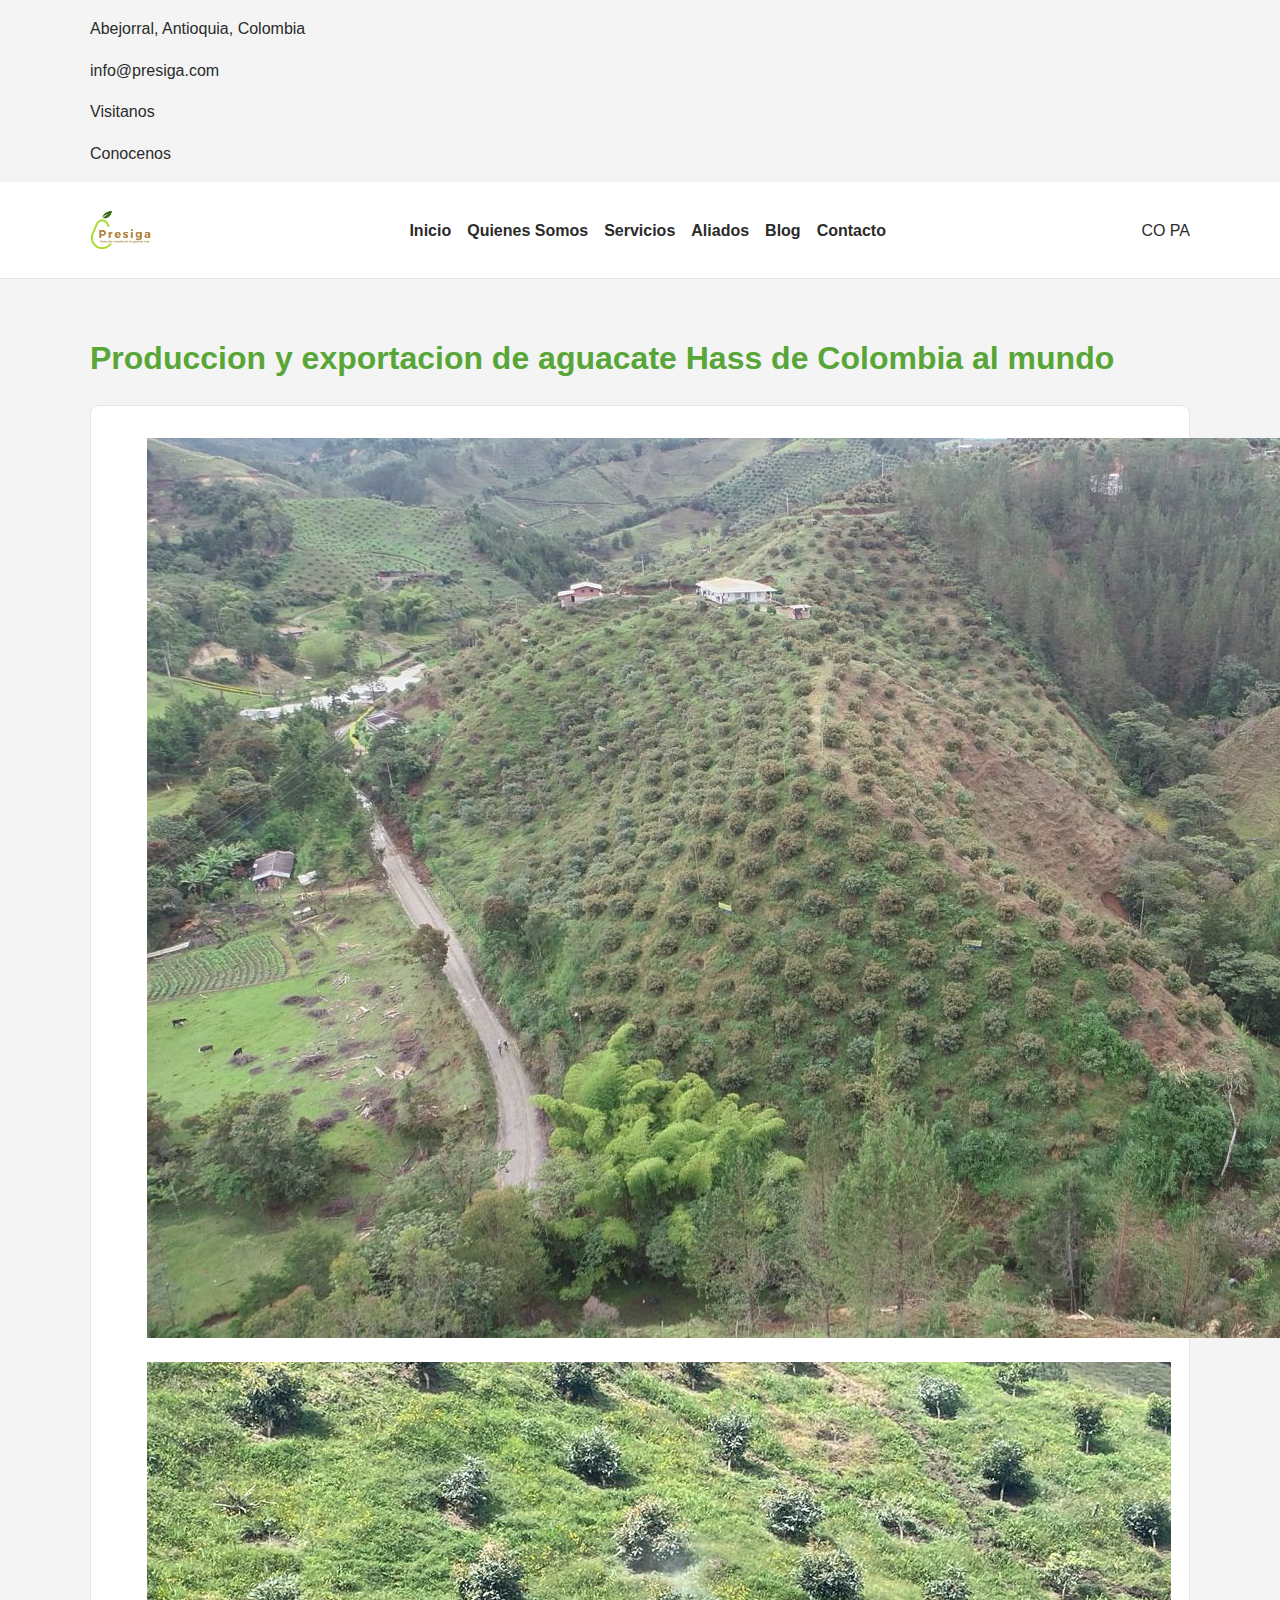
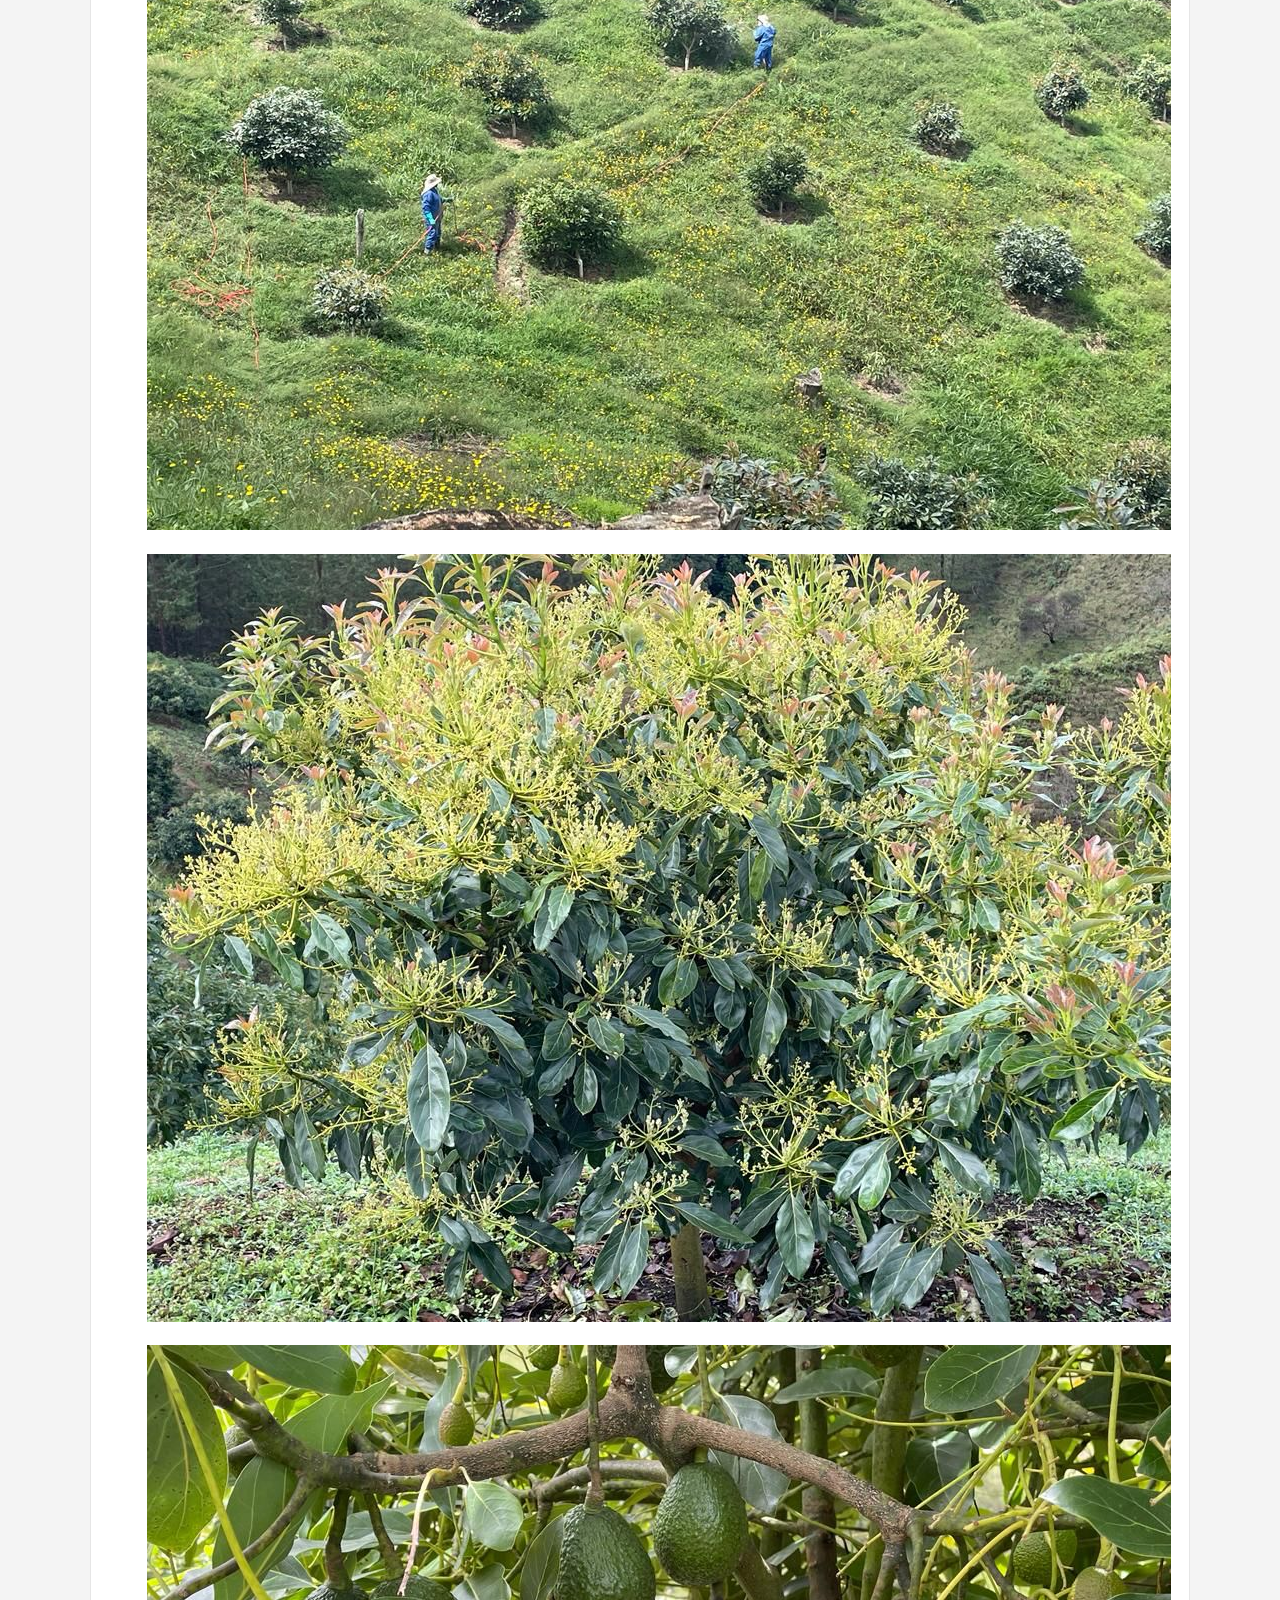
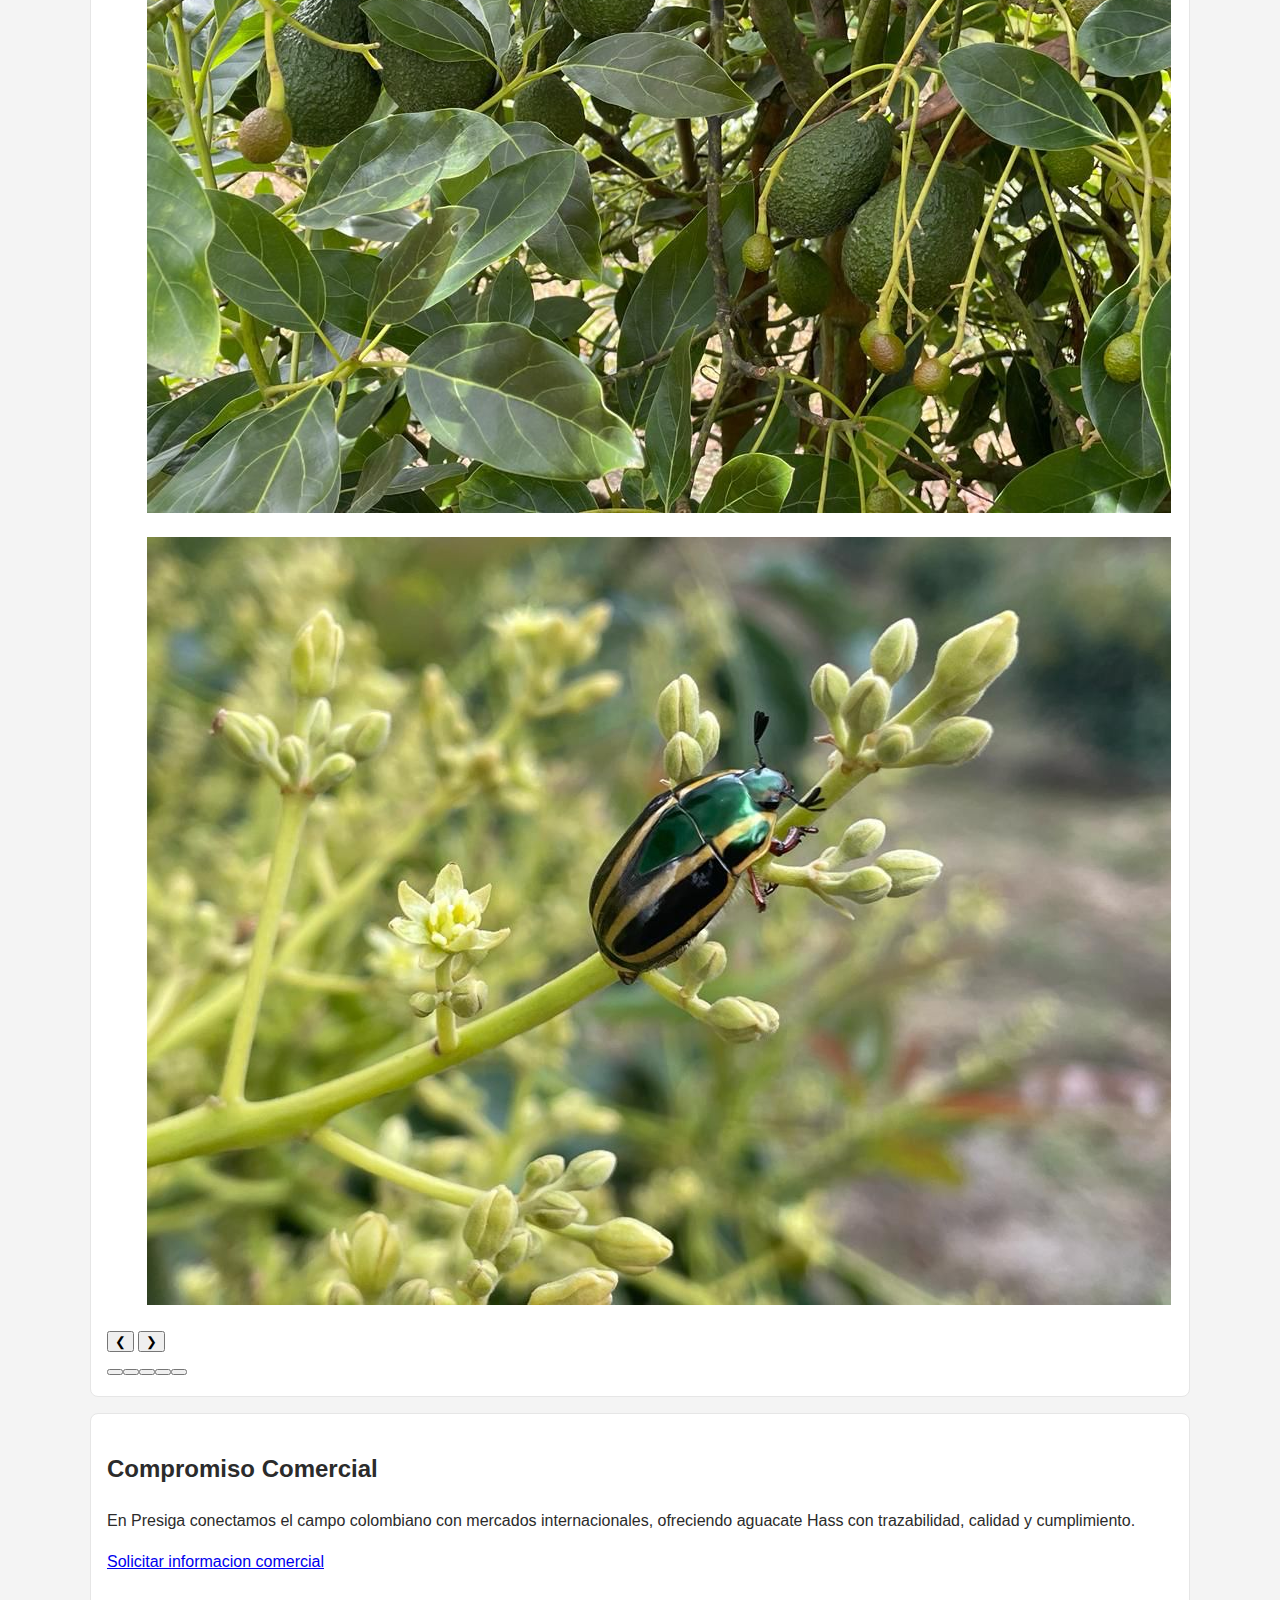
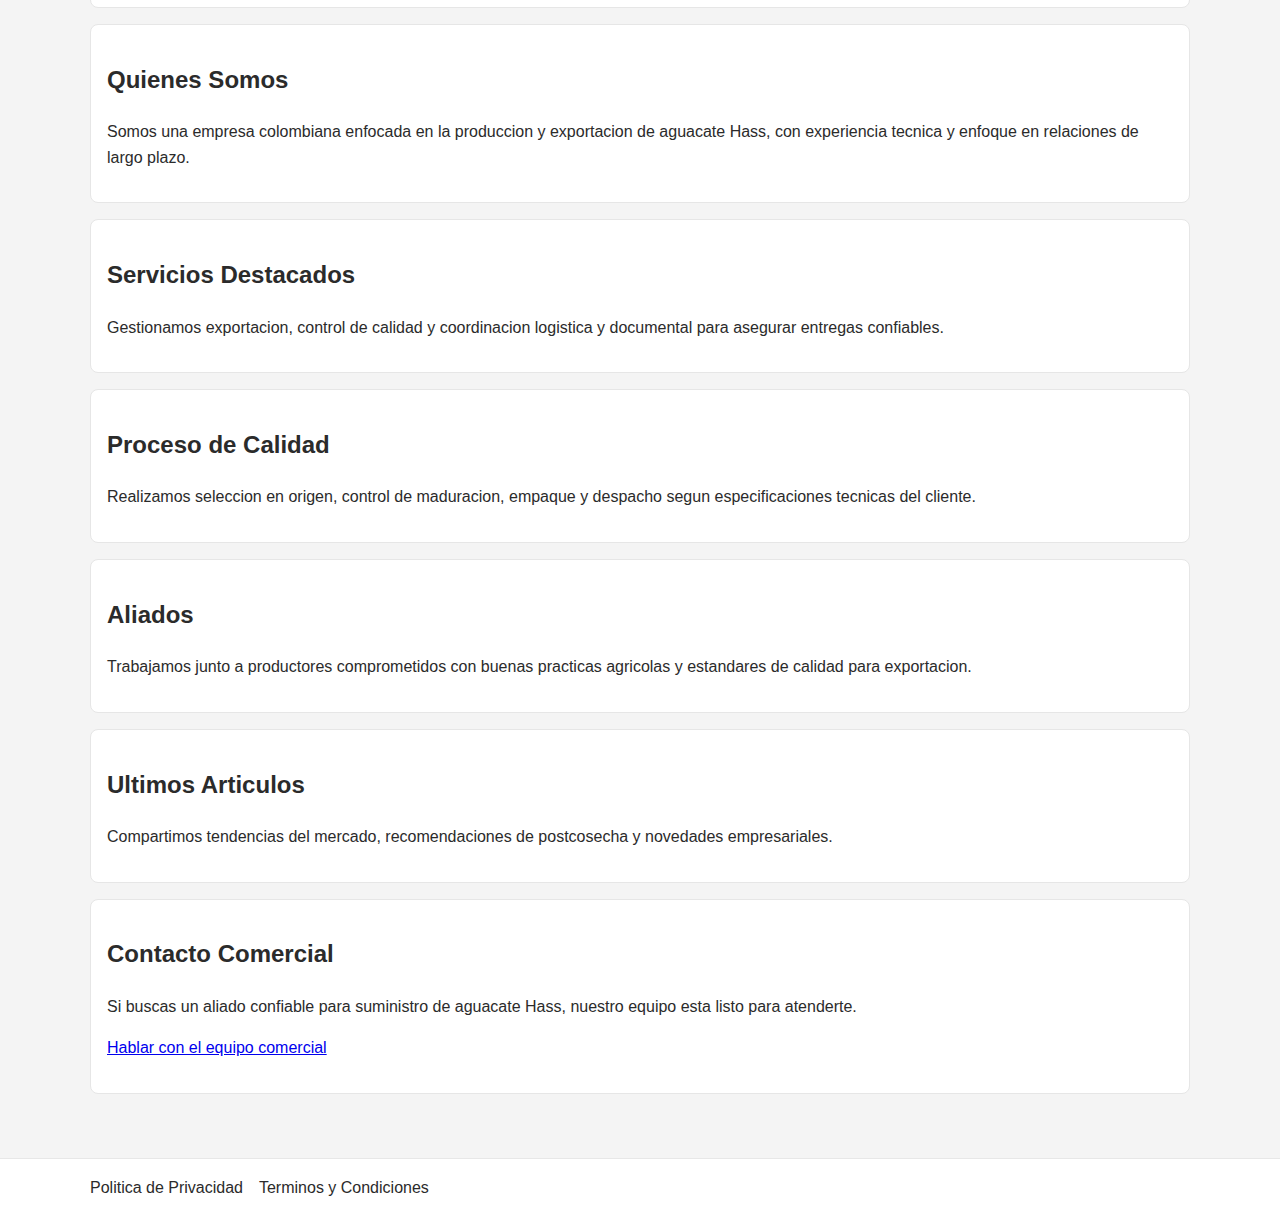
<file: index.html>
<!DOCTYPE html>
<html lang="es">
  <head>
    <meta charset="UTF-8" />
    <meta name="viewport" content="width=device-width, initial-scale=1.0" />
    <title>Inicio | Presiga</title>
    <meta
      name="description"
      content="Produccion y exportacion de aguacate Hass de Colombia al mundo con calidad, trazabilidad y cumplimiento."
    />
    <link rel="stylesheet" href="assets/css/style.css" />
    <link rel="stylesheet" href="assets/css/responsive.css" />
  </head>
  <body>
    <header class="topbar">
      <div class="container topbar-inner">
        <p>Abejorral, Antioquia, Colombia</p>
        <p>info@presiga.com</p>
        <p>Visitanos</p>
        <p>Conocenos</p>
      </div>
    </header>

    <header class="site-header">
      <div class="container main-nav">
        <a class="brand" href="index.html" aria-label="Ir al inicio">
          <img
            class="brand-logo"
            src="assets/images/logos/logo-presiga.png"
            alt="Logo Presiga"
          />
        </a>
        <nav>
          <ul class="nav-list">
            <li><a href="index.html" aria-current="page">Inicio</a></li>
            <li><a href="pages/quienes-somos/index.html">Quienes Somos</a></li>
            <li><a href="pages/servicios/index.html">Servicios</a></li>
            <li><a href="pages/aliados/index.html">Aliados</a></li>
            <li><a href="pages/blog/index.html">Blog</a></li>
            <li><a href="pages/contacto/index.html">Contacto</a></li>
          </ul>
        </nav>
        <div class="lang-switch">
          <span class="flag flag-co">CO</span>
          <span class="flag flag-pa">PA</span>
        </div>
      </div>
    </header>

    <main class="container page-content">
      <h1>Produccion y exportacion de aguacate Hass de Colombia al mundo</h1>

      <section class="hero-slider" aria-label="Galeria de la finca">
        <div class="slider-track">
          <figure class="slide is-active">
            <img src="assets/images/slides/finca-slide-1.jpg" alt="Finca Presiga imagen 1" />
          </figure>
          <figure class="slide">
            <img src="assets/images/slides/finca-slide-2.jpg" alt="Finca Presiga imagen 2" />
          </figure>
          <figure class="slide">
            <img src="assets/images/slides/finca-slide-3.jpg" alt="Finca Presiga imagen 3" />
          </figure>
          <figure class="slide">
            <img src="assets/images/slides/finca-slide-4.jpg" alt="Finca Presiga imagen 4" />
          </figure>
          <figure class="slide">
            <img src="assets/images/slides/finca-slide-5.jpg" alt="Finca Presiga imagen 5" />
          </figure>
        </div>

        <button class="slider-btn prev" type="button" aria-label="Imagen anterior">&#10094;</button>
        <button class="slider-btn next" type="button" aria-label="Siguiente imagen">&#10095;</button>
        <div class="slider-dots" aria-label="Indicadores del slider"></div>
      </section>

      <section>
        <h2>Compromiso Comercial</h2>
        <p>
          En Presiga conectamos el campo colombiano con mercados internacionales,
          ofreciendo aguacate Hass con trazabilidad, calidad y cumplimiento.
        </p>
        <p><a href="pages/contacto/index.html">Solicitar informacion comercial</a></p>
      </section>

      <section>
        <h2>Quienes Somos</h2>
        <p>
          Somos una empresa colombiana enfocada en la produccion y exportacion de
          aguacate Hass, con experiencia tecnica y enfoque en relaciones de largo
          plazo.
        </p>
      </section>

      <section>
        <h2>Servicios Destacados</h2>
        <p>
          Gestionamos exportacion, control de calidad y coordinacion logistica y
          documental para asegurar entregas confiables.
        </p>
      </section>

      <section>
        <h2>Proceso de Calidad</h2>
        <p>
          Realizamos seleccion en origen, control de maduracion, empaque y despacho
          segun especificaciones tecnicas del cliente.
        </p>
      </section>

      <section>
        <h2>Aliados</h2>
        <p>
          Trabajamos junto a productores comprometidos con buenas practicas
          agricolas y estandares de calidad para exportacion.
        </p>
      </section>

      <section>
        <h2>Ultimos Articulos</h2>
        <p>
          Compartimos tendencias del mercado, recomendaciones de postcosecha y
          novedades empresariales.
        </p>
      </section>

      <section>
        <h2>Contacto Comercial</h2>
        <p>
          Si buscas un aliado confiable para suministro de aguacate Hass, nuestro
          equipo esta listo para atenderte.
        </p>
        <p><a href="pages/contacto/index.html">Hablar con el equipo comercial</a></p>
      </section>
    </main>

    <footer class="site-footer">
      <div class="container">
        <a href="pages/politica-privacidad/index.html">Politica de Privacidad</a>
        <a href="pages/terminos-condiciones/index.html">Terminos y Condiciones</a>
      </div>
    </footer>

    <script src="assets/js/main.js"></script>
    <script src="assets/js/slider.js"></script>
  </body>
</html>
</file>
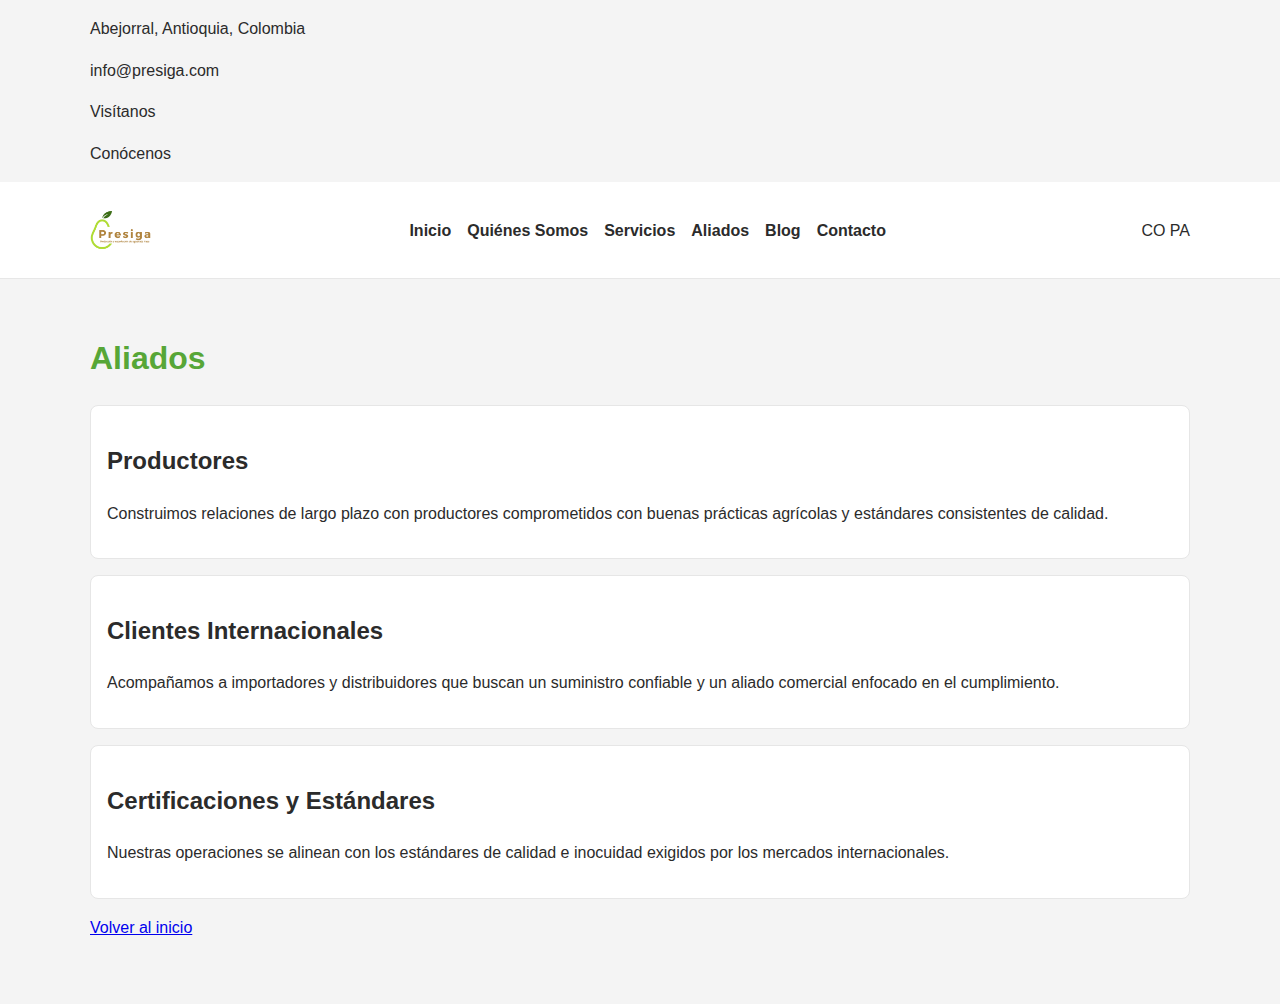
<file: pages/aliados/index.html>
<!DOCTYPE html>
<html lang="es">
  <head>
    <meta charset="UTF-8" />
    <meta name="viewport" content="width=device-width, initial-scale=1.0" />
    <title>Aliados | Presiga</title>
    <link rel="stylesheet" href="../../assets/css/style.css" />
    <link rel="stylesheet" href="../../assets/css/responsive.css" />
  </head>
  <body>
    <header class="topbar">
      <div class="container topbar-inner">
        <p>Abejorral, Antioquia, Colombia</p>
        <p>info@presiga.com</p>
        <p>Visítanos</p>
        <p>Conócenos</p>
      </div>
    </header>

    <header class="site-header">
      <div class="container main-nav">
        <a class="brand" href="../../index.html" aria-label="Ir al inicio">
          <img
            class="brand-logo"
            src="../../assets/images/logos/logo-presiga.png"
            alt="Logo Presiga"
          />
        </a>
        <nav>
          <ul class="nav-list">
            <li><a href="../../index.html">Inicio</a></li>
            <li><a href="../quienes-somos/index.html">Quiénes Somos</a></li>
            <li><a href="../servicios/index.html">Servicios</a></li>
            <li><a href="index.html" aria-current="page">Aliados</a></li>
            <li><a href="../blog/index.html">Blog</a></li>
            <li><a href="../contacto/index.html">Contacto</a></li>
          </ul>
        </nav>
        <div class="lang-switch">
          <span class="flag flag-co">CO</span>
          <span class="flag flag-pa">PA</span>
        </div>
      </div>
    </header>
    <main class="container page-content">
      <h1>Aliados</h1>
      <section>
        <h2>Productores</h2>
        <p>
          Construimos relaciones de largo plazo con productores comprometidos con
          buenas prácticas agrícolas y estándares consistentes de calidad.
        </p>
      </section>
      <section>
        <h2>Clientes Internacionales</h2>
        <p>
          Acompañamos a importadores y distribuidores que buscan un suministro
          confiable y un aliado comercial enfocado en el cumplimiento.
        </p>
      </section>
      <section>
        <h2>Certificaciones y Estándares</h2>
        <p>
          Nuestras operaciones se alinean con los estándares de calidad e
          inocuidad exigidos por los mercados internacionales.
        </p>
      </section>
      <p><a href="../../index.html">Volver al inicio</a></p>
    </main>
  </body>
</html>
</file>
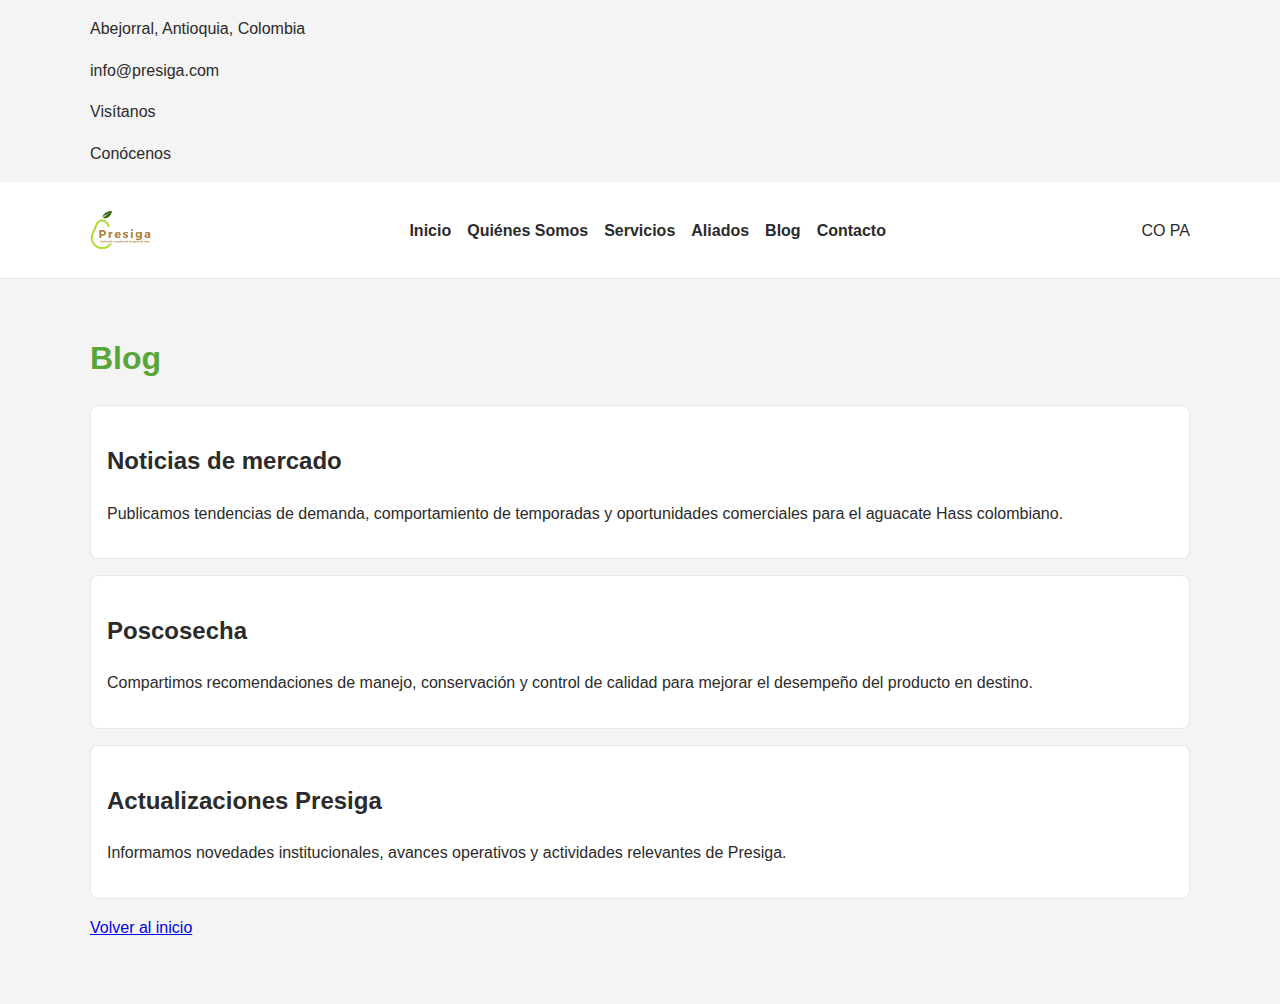
<file: pages/blog/index.html>
<!DOCTYPE html>
<html lang="es">
  <head>
    <meta charset="UTF-8" />
    <meta name="viewport" content="width=device-width, initial-scale=1.0" />
    <title>Blog | Presiga</title>
    <link rel="stylesheet" href="../../assets/css/style.css" />
    <link rel="stylesheet" href="../../assets/css/responsive.css" />
  </head>
  <body>
    <header class="topbar">
      <div class="container topbar-inner">
        <p>Abejorral, Antioquia, Colombia</p>
        <p>info@presiga.com</p>
        <p>Visítanos</p>
        <p>Conócenos</p>
      </div>
    </header>

    <header class="site-header">
      <div class="container main-nav">
        <a class="brand" href="../../index.html" aria-label="Ir al inicio">
          <img
            class="brand-logo"
            src="../../assets/images/logos/logo-presiga.png"
            alt="Logo Presiga"
          />
        </a>
        <nav>
          <ul class="nav-list">
            <li><a href="../../index.html">Inicio</a></li>
            <li><a href="../quienes-somos/index.html">Quiénes Somos</a></li>
            <li><a href="../servicios/index.html">Servicios</a></li>
            <li><a href="../aliados/index.html">Aliados</a></li>
            <li><a href="index.html" aria-current="page">Blog</a></li>
            <li><a href="../contacto/index.html">Contacto</a></li>
          </ul>
        </nav>
        <div class="lang-switch">
          <span class="flag flag-co">CO</span>
          <span class="flag flag-pa">PA</span>
        </div>
      </div>
    </header>
    <main class="container page-content">
      <h1>Blog</h1>
      <section>
        <h2>Noticias de mercado</h2>
        <p>
          Publicamos tendencias de demanda, comportamiento de temporadas y
          oportunidades comerciales para el aguacate Hass colombiano.
        </p>
      </section>
      <section>
        <h2>Poscosecha</h2>
        <p>
          Compartimos recomendaciones de manejo, conservación y control de calidad
          para mejorar el desempeño del producto en destino.
        </p>
      </section>
      <section>
        <h2>Actualizaciones Presiga</h2>
        <p>
          Informamos novedades institucionales, avances operativos y actividades
          relevantes de Presiga.
        </p>
      </section>
      <p><a href="../../index.html">Volver al inicio</a></p>
    </main>
  </body>
</html>
</file>
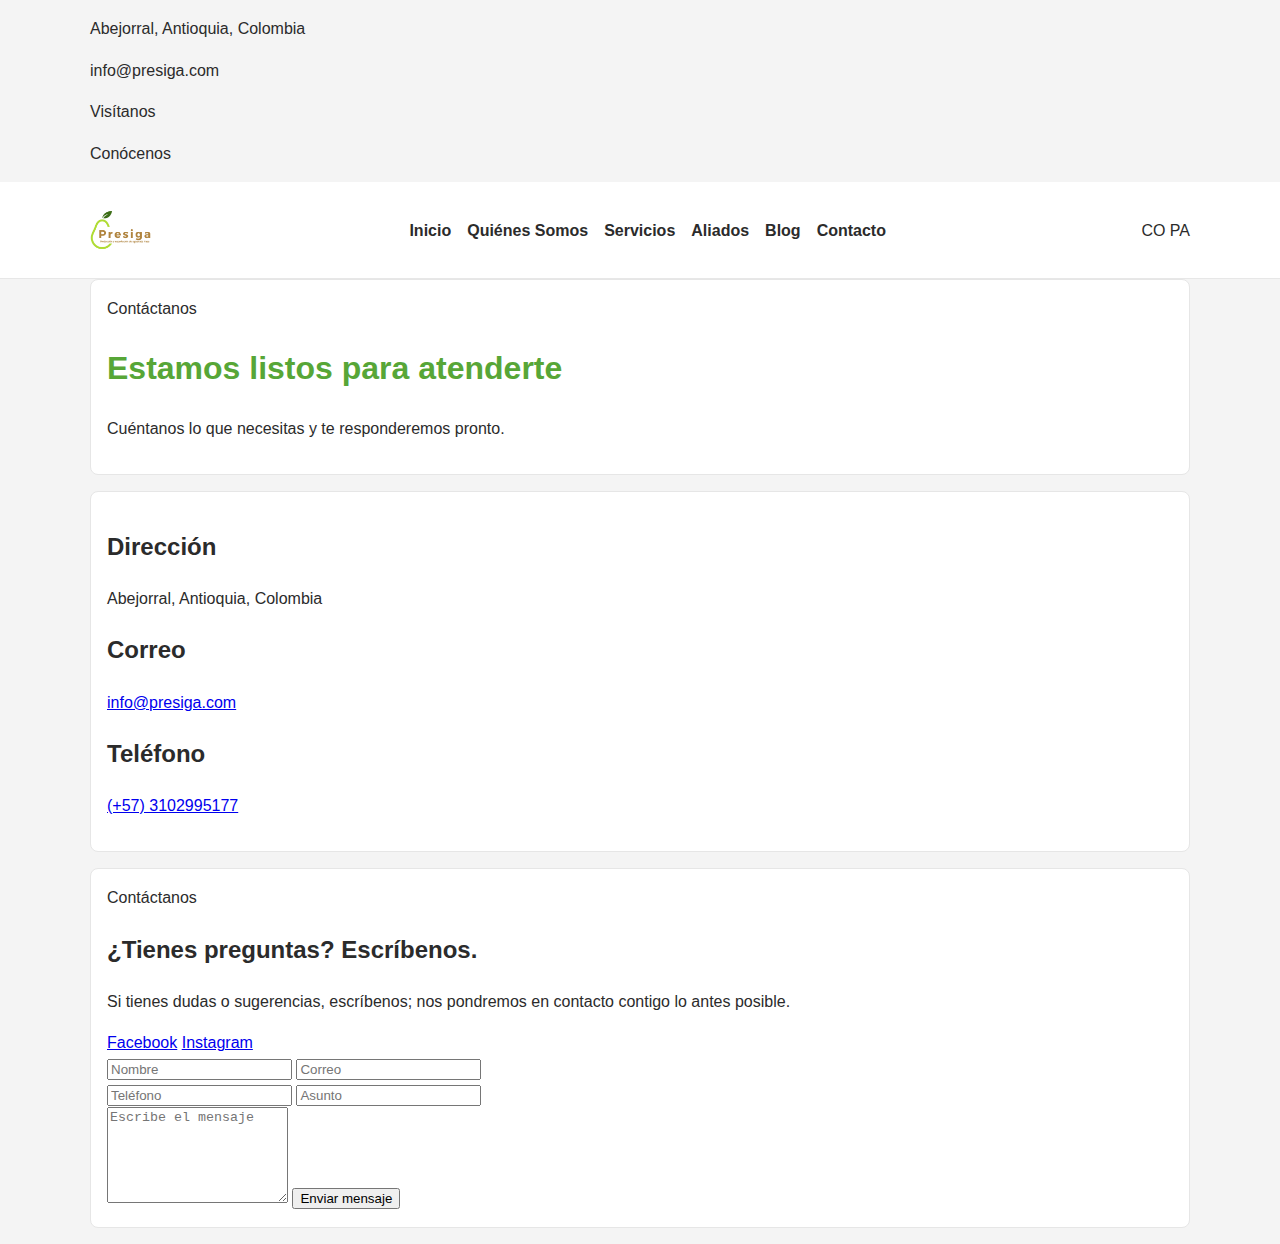
<file: pages/contacto/index.html>
<!DOCTYPE html>
<html lang="es">
  <head>
    <meta charset="UTF-8" />
    <meta name="viewport" content="width=device-width, initial-scale=1.0" />
    <title>Contacto | Presiga</title>
    <link rel="stylesheet" href="../../assets/css/style.css" />
    <link rel="stylesheet" href="../../assets/css/responsive.css" />
  </head>
  <body>
    <header class="topbar">
      <div class="container topbar-inner">
        <p>Abejorral, Antioquia, Colombia</p>
        <p>info@presiga.com</p>
        <p>Visítanos</p>
        <p>Conócenos</p>
      </div>
    </header>

    <header class="site-header">
      <div class="container main-nav">
        <a class="brand" href="../../index.html" aria-label="Ir al inicio">
          <img
            class="brand-logo"
            src="../../assets/images/logos/logo-presiga.png"
            alt="Logo Presiga"
          />
        </a>
        <nav>
          <ul class="nav-list">
            <li><a href="../../index.html">Inicio</a></li>
            <li><a href="../quienes-somos/index.html">Quiénes Somos</a></li>
            <li><a href="../servicios/index.html">Servicios</a></li>
            <li><a href="../aliados/index.html">Aliados</a></li>
            <li><a href="../blog/index.html">Blog</a></li>
            <li><a href="index.html" aria-current="page">Contacto</a></li>
          </ul>
        </nav>
        <div class="lang-switch">
          <span class="flag flag-co">CO</span>
          <span class="flag flag-pa">PA</span>
        </div>
      </div>
    </header>

    <main class="container contact-content">
      <section class="contact-hero">
        <span class="chip">Contáctanos</span>
        <h1>Estamos listos para atenderte</h1>
        <p class="contact-subtitle">
          Cuéntanos lo que necesitas y te responderemos pronto.
        </p>
      </section>

      <section class="contact-cards">
        <article class="contact-card">
          <h2>Dirección</h2>
          <p>Abejorral, Antioquia, Colombia</p>
        </article>
        <article class="contact-card">
          <h2>Correo</h2>
          <p><a href="mailto:info@presiga.com">info@presiga.com</a></p>
        </article>
        <article class="contact-card">
          <h2>Teléfono</h2>
          <p><a href="tel:+573102995177">(+57) 3102995177</a></p>
        </article>
      </section>

      <section class="contact-grid">
        <div class="contact-copy">
          <span class="chip">Contáctanos</span>
          <h2>¿Tienes preguntas? Escríbenos.</h2>
          <p>
            Si tienes dudas o sugerencias, escríbenos; nos pondremos en contacto
            contigo lo antes posible.
          </p>
          <div class="contact-social">
            <a href="https://www.facebook.com/GrupoPresiga" target="_blank" rel="noopener noreferrer">Facebook</a>
            <a href="https://www.instagram.com/grupo_presiga/" target="_blank" rel="noopener noreferrer">Instagram</a>
          </div>
        </div>

        <form class="contact-form" action="#" method="post">
          <div class="form-row">
            <input type="text" name="nombre" placeholder="Nombre" required />
            <input type="text" name="correo" placeholder="Correo" required />
          </div>
          <div class="form-row">
            <input type="text" name="telefono" placeholder="Teléfono" required />
            <input type="text" name="asunto" placeholder="Asunto" />
          </div>
          <textarea name="mensaje" rows="6" placeholder="Escribe el mensaje"></textarea>
          <button type="submit">Enviar mensaje</button>
        </form>
      </section>
    </main>
  </body>
</html>
</file>
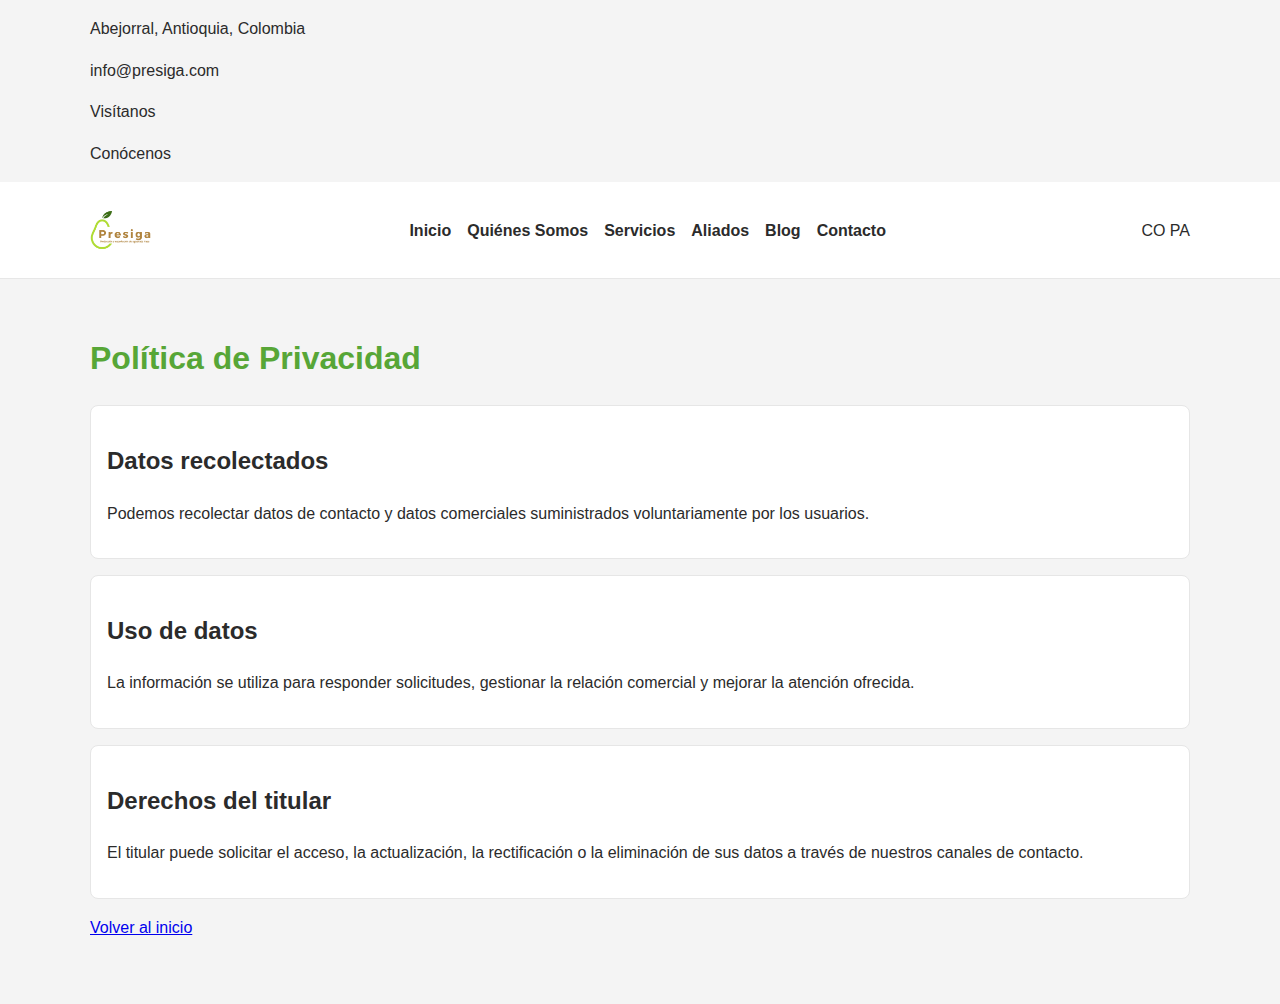
<file: pages/politica-privacidad/index.html>
<!DOCTYPE html>
<html lang="es">
  <head>
    <meta charset="UTF-8" />
    <meta name="viewport" content="width=device-width, initial-scale=1.0" />
    <title>Política de Privacidad | Presiga</title>
    <link rel="stylesheet" href="../../assets/css/style.css" />
    <link rel="stylesheet" href="../../assets/css/responsive.css" />
  </head>
  <body>
    <header class="topbar">
      <div class="container topbar-inner">
        <p>Abejorral, Antioquia, Colombia</p>
        <p>info@presiga.com</p>
        <p>Visítanos</p>
        <p>Conócenos</p>
      </div>
    </header>

    <header class="site-header">
      <div class="container main-nav">
        <a class="brand" href="../../index.html" aria-label="Ir al inicio">
          <img
            class="brand-logo"
            src="../../assets/images/logos/logo-presiga.png"
            alt="Logo Presiga"
          />
        </a>
        <nav>
          <ul class="nav-list">
            <li><a href="../../index.html">Inicio</a></li>
            <li><a href="../quienes-somos/index.html">Quiénes Somos</a></li>
            <li><a href="../servicios/index.html">Servicios</a></li>
            <li><a href="../aliados/index.html">Aliados</a></li>
            <li><a href="../blog/index.html">Blog</a></li>
            <li><a href="../contacto/index.html">Contacto</a></li>
          </ul>
        </nav>
        <div class="lang-switch">
          <span class="flag flag-co">CO</span>
          <span class="flag flag-pa">PA</span>
        </div>
      </div>
    </header>
    <main class="container page-content">
      <h1>Política de Privacidad</h1>
      <section>
        <h2>Datos recolectados</h2>
        <p>
          Podemos recolectar datos de contacto y datos comerciales suministrados
          voluntariamente por los usuarios.
        </p>
      </section>
      <section>
        <h2>Uso de datos</h2>
        <p>
          La información se utiliza para responder solicitudes, gestionar la
          relación comercial y mejorar la atención ofrecida.
        </p>
      </section>
      <section>
        <h2>Derechos del titular</h2>
        <p>
          El titular puede solicitar el acceso, la actualización, la rectificación
          o la eliminación de sus datos a través de nuestros canales de contacto.
        </p>
      </section>
      <p><a href="../../index.html">Volver al inicio</a></p>
    </main>
  </body>
</html>
</file>
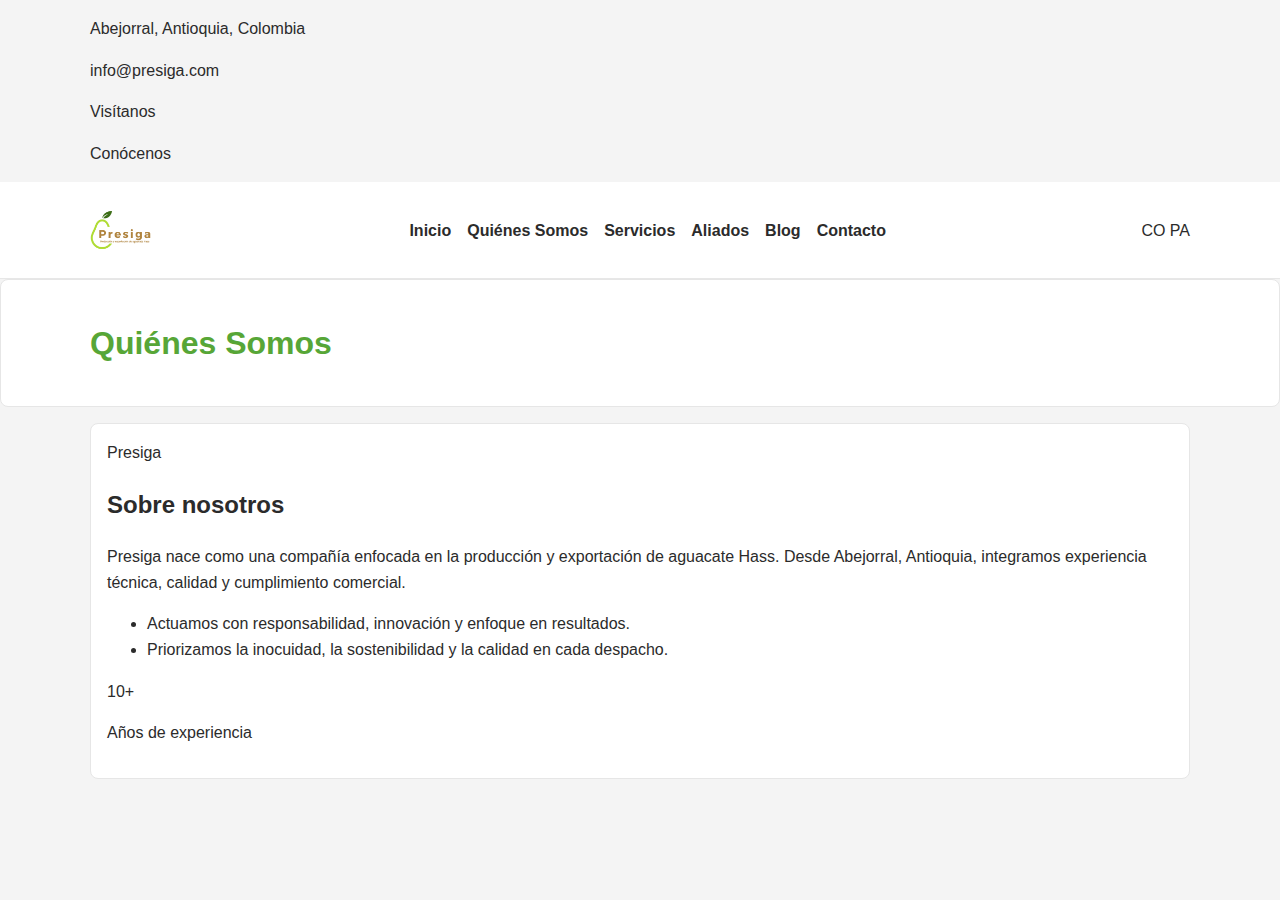
<file: pages/quienes-somos/index.html>
<!DOCTYPE html>
<html lang="es">
  <head>
    <meta charset="UTF-8" />
    <meta name="viewport" content="width=device-width, initial-scale=1.0" />
    <title>Quiénes Somos | Presiga</title>
    <link rel="stylesheet" href="../../assets/css/style.css" />
    <link rel="stylesheet" href="../../assets/css/responsive.css" />
  </head>
  <body>
    <header class="topbar">
      <div class="container topbar-inner">
        <p>Abejorral, Antioquia, Colombia</p>
        <p>info@presiga.com</p>
        <p>Visítanos</p>
        <p>Conócenos</p>
      </div>
    </header>

    <header class="site-header">
      <div class="container main-nav">
        <a class="brand" href="../../index.html" aria-label="Ir al inicio">
          <img
            class="brand-logo"
            src="../../assets/images/logos/logo-presiga.png"
            alt="Logo Presiga"
          />
        </a>
        <nav>
          <ul class="nav-list">
            <li><a href="../../index.html">Inicio</a></li>
            <li><a href="index.html" aria-current="page">Quiénes Somos</a></li>
            <li><a href="../servicios/index.html">Servicios</a></li>
            <li><a href="../aliados/index.html">Aliados</a></li>
            <li><a href="../blog/index.html">Blog</a></li>
            <li><a href="../contacto/index.html">Contacto</a></li>
          </ul>
        </nav>
        <div class="lang-switch">
          <span class="flag flag-co">CO</span>
          <span class="flag flag-pa">PA</span>
        </div>
      </div>
    </header>

    <section class="about-hero">
      <div class="about-hero-overlay">
        <div class="container">
          <h1>Quiénes Somos</h1>
        </div>
      </div>
    </section>

    <main class="container about-content">
      <section class="about-grid">
        <div>
          <span class="chip">Presiga</span>
          <h2>Sobre nosotros</h2>
          <p class="about-card">
            Presiga nace como una compañía enfocada en la producción y exportación
            de aguacate Hass. Desde Abejorral, Antioquia, integramos experiencia
            técnica, calidad y cumplimiento comercial.
          </p>
          <ul class="about-list">
            <li>Actuamos con responsabilidad, innovación y enfoque en resultados.</li>
            <li>Priorizamos la inocuidad, la sostenibilidad y la calidad en cada despacho.</li>
          </ul>
        </div>
        <aside class="stat-card">
          <p class="stat-value">10+</p>
          <p class="stat-label">Años de experiencia</p>
        </aside>
      </section>
    </main>
  </body>
</html>
</file>
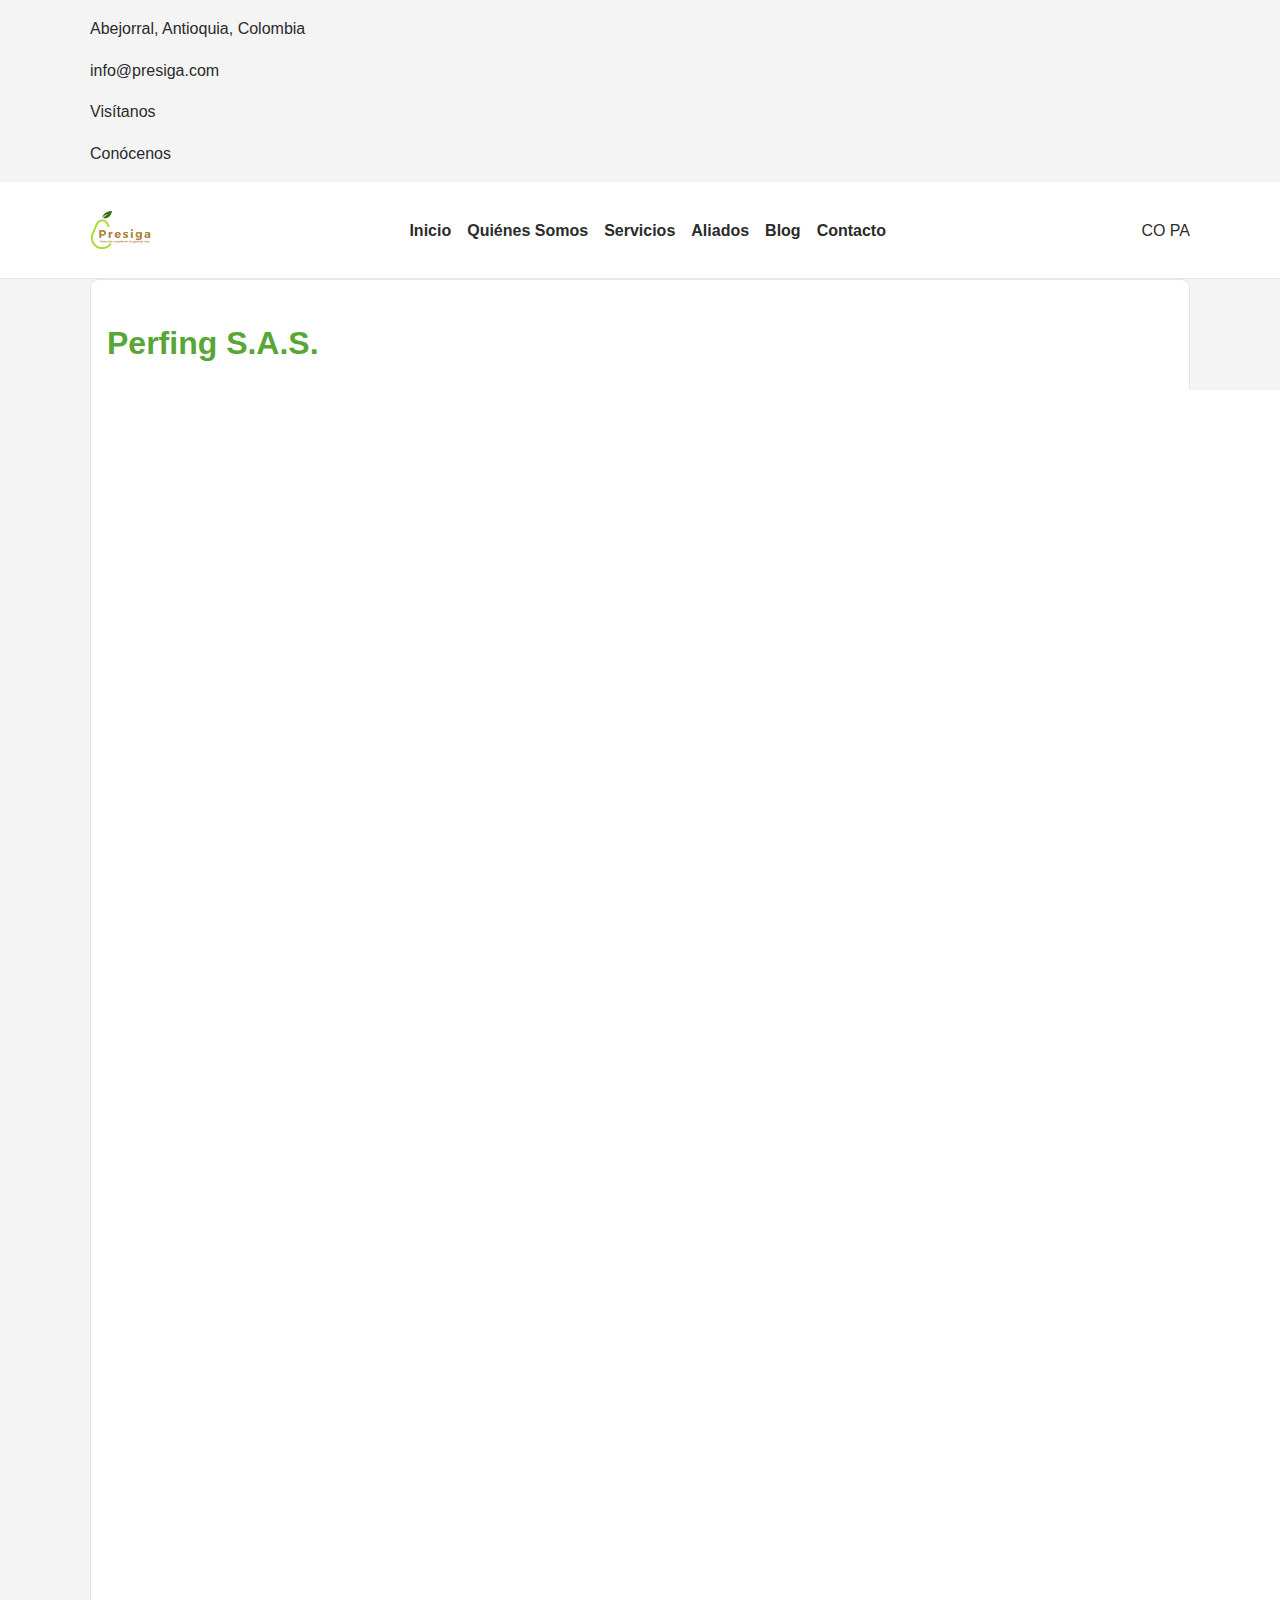
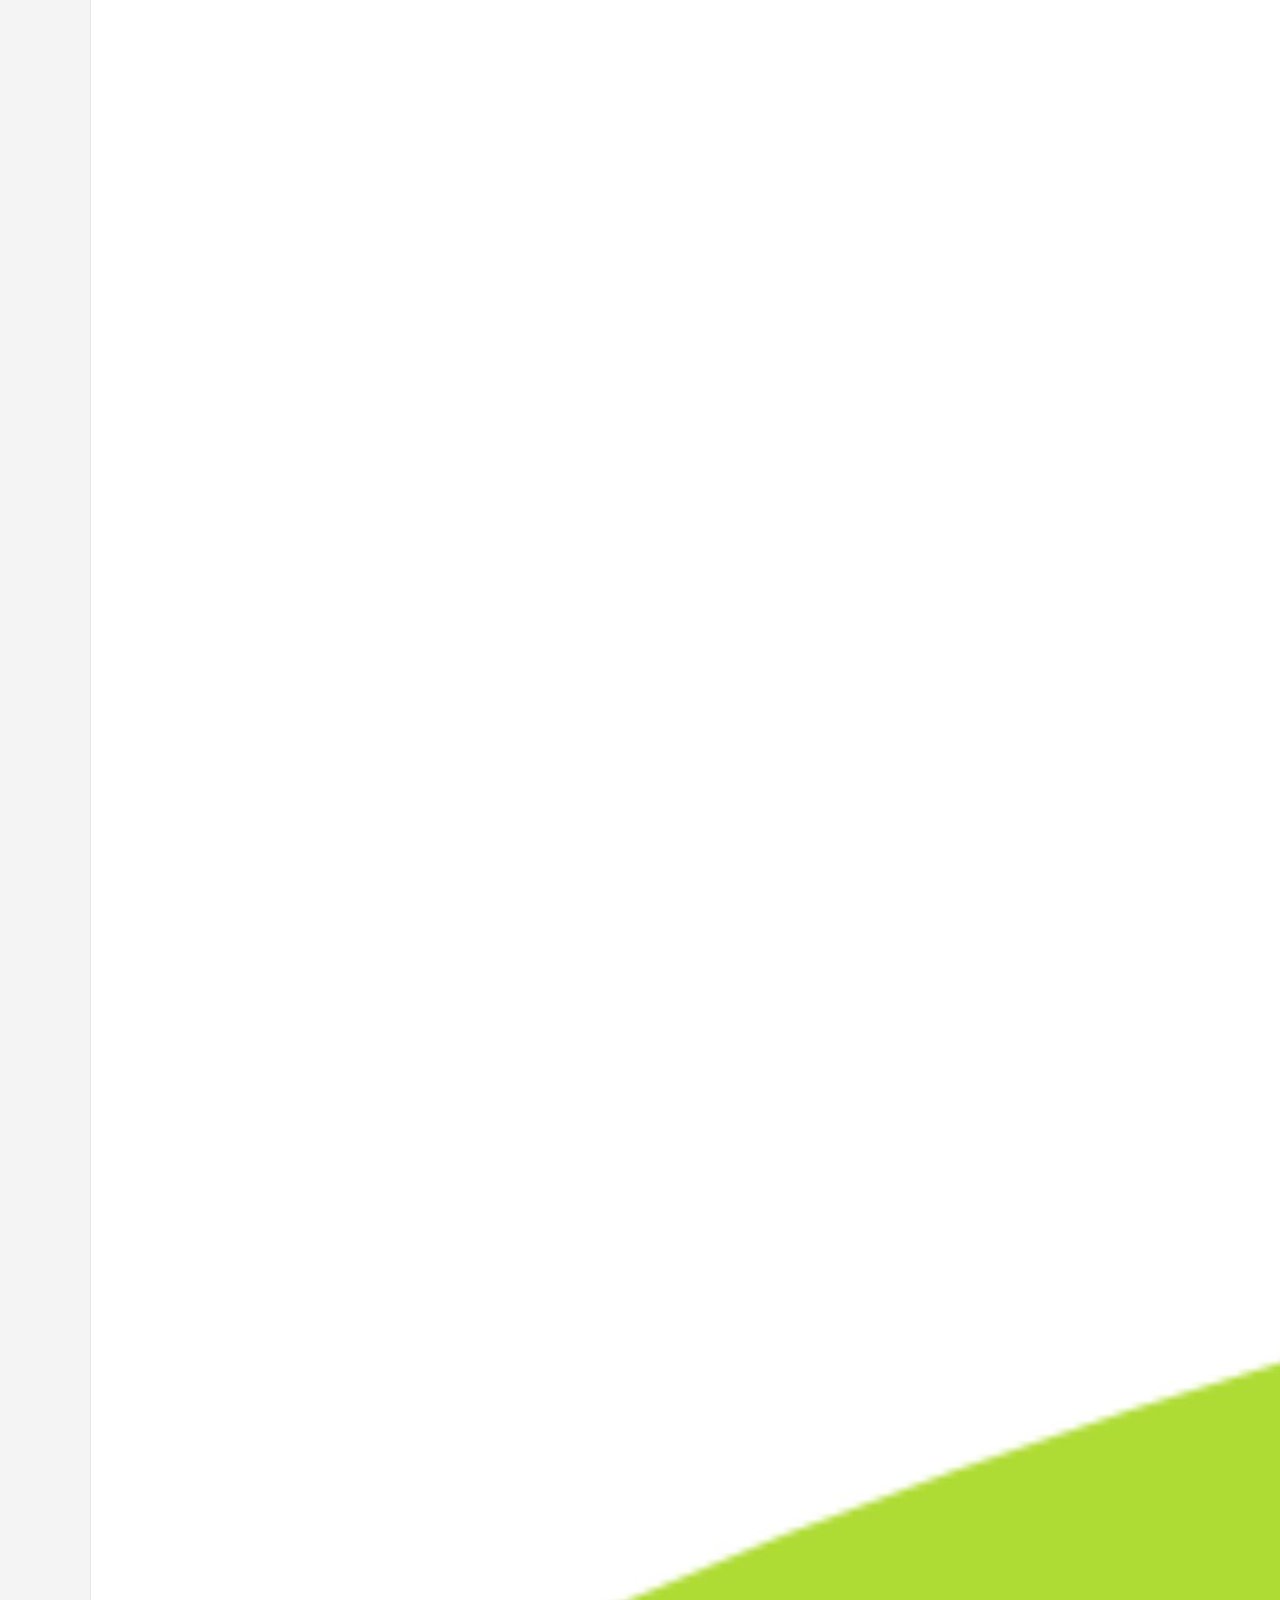
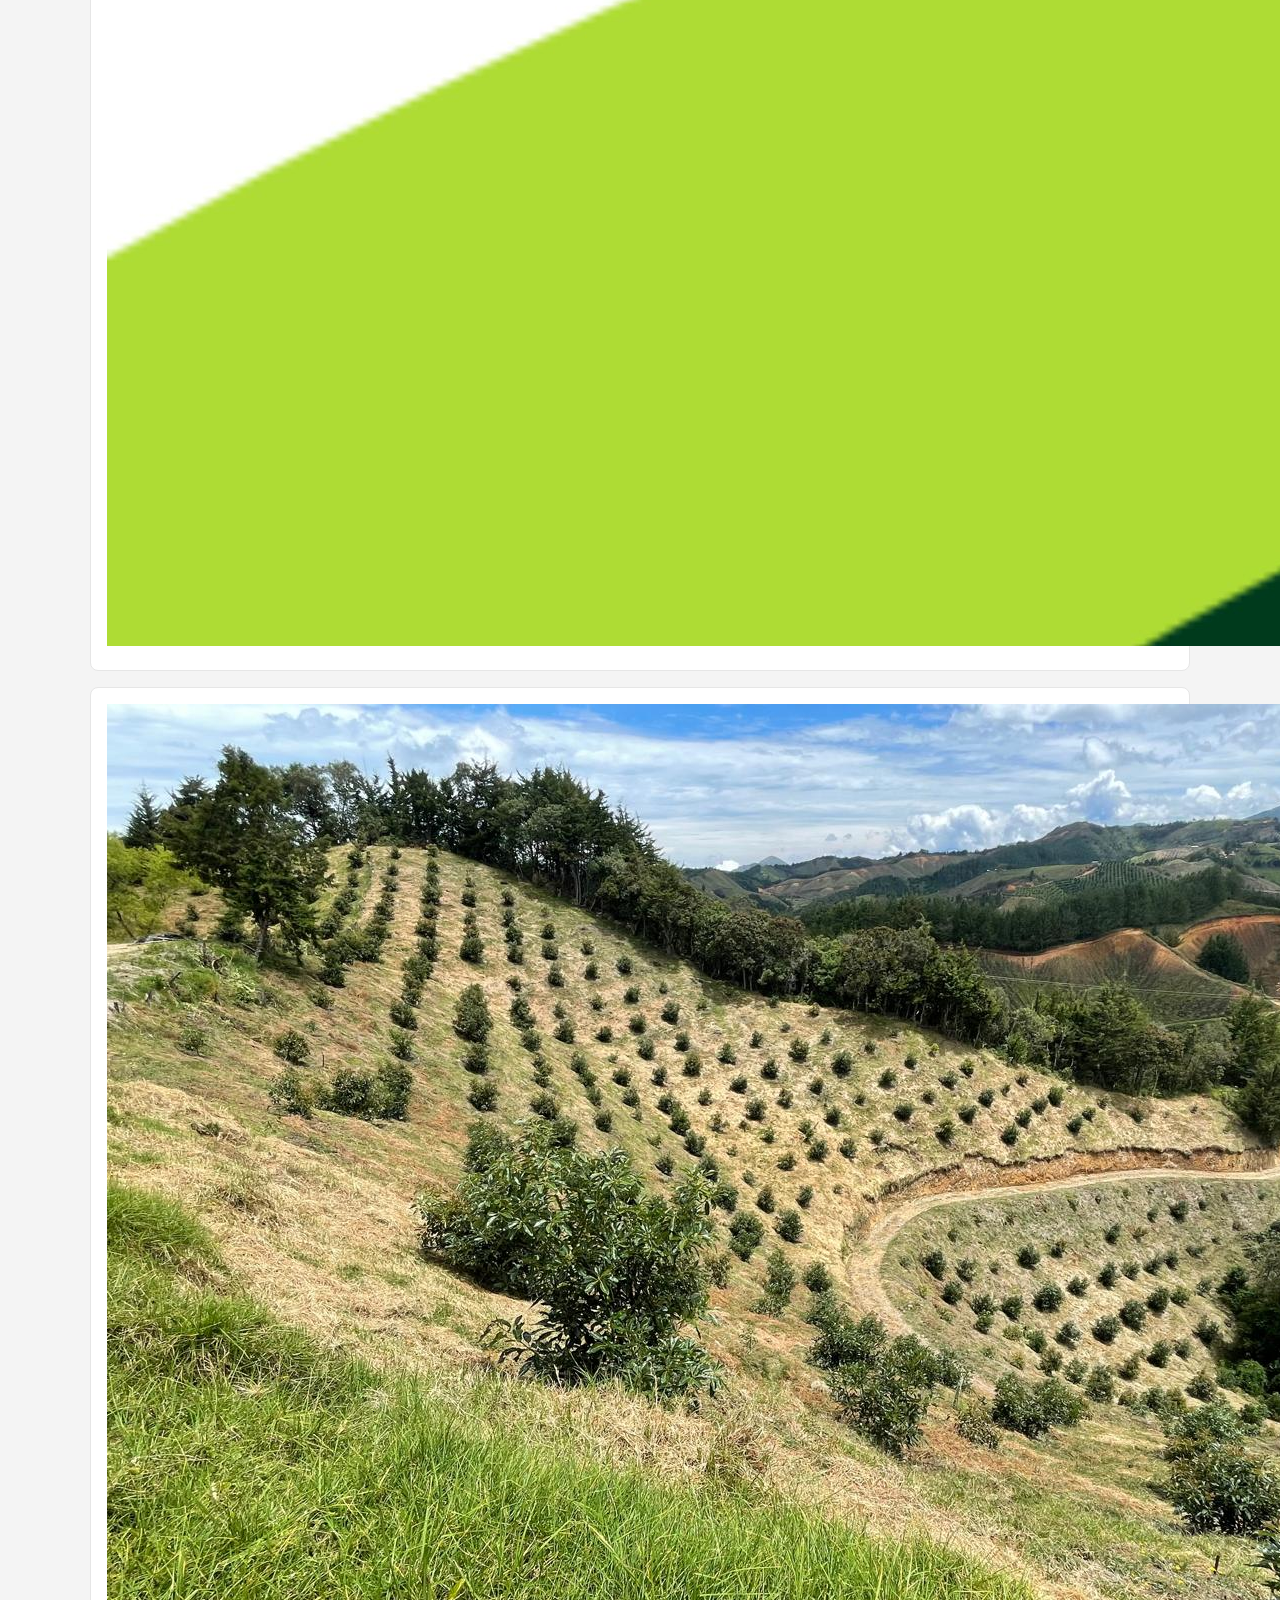
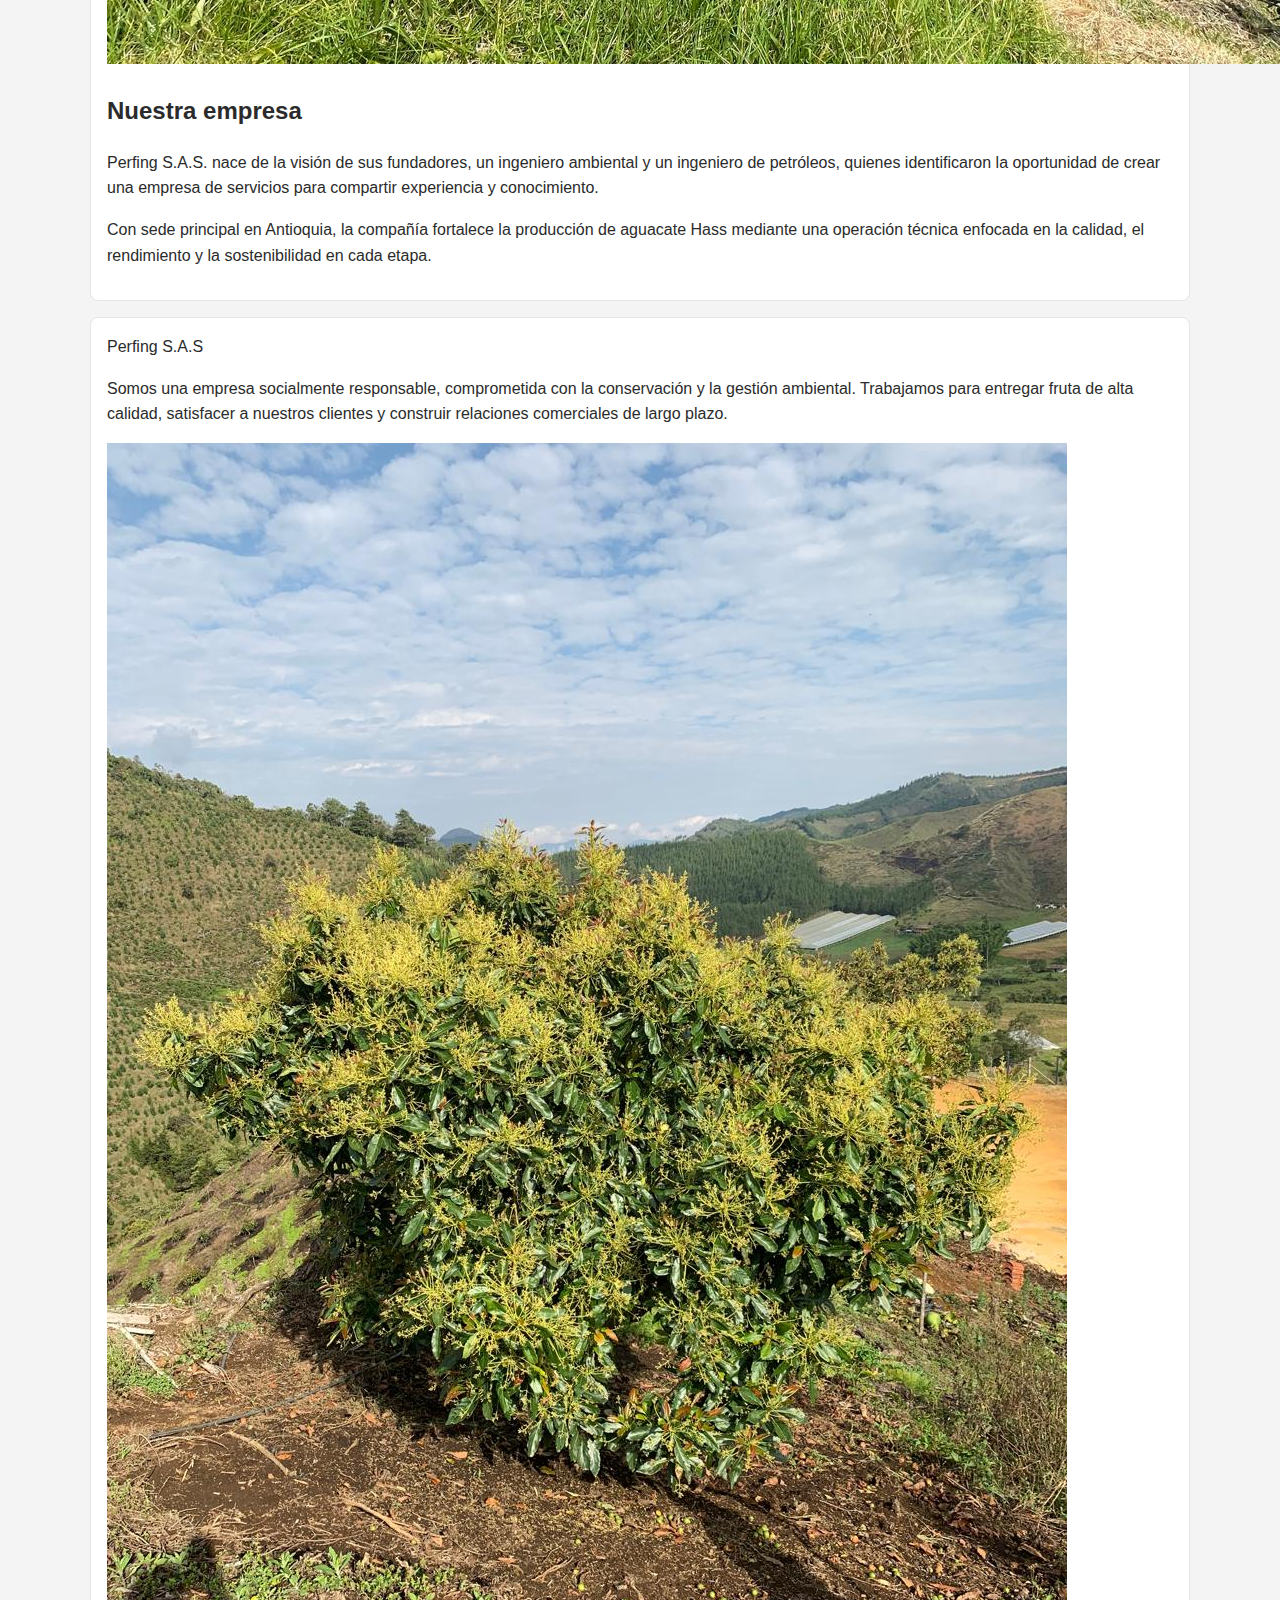
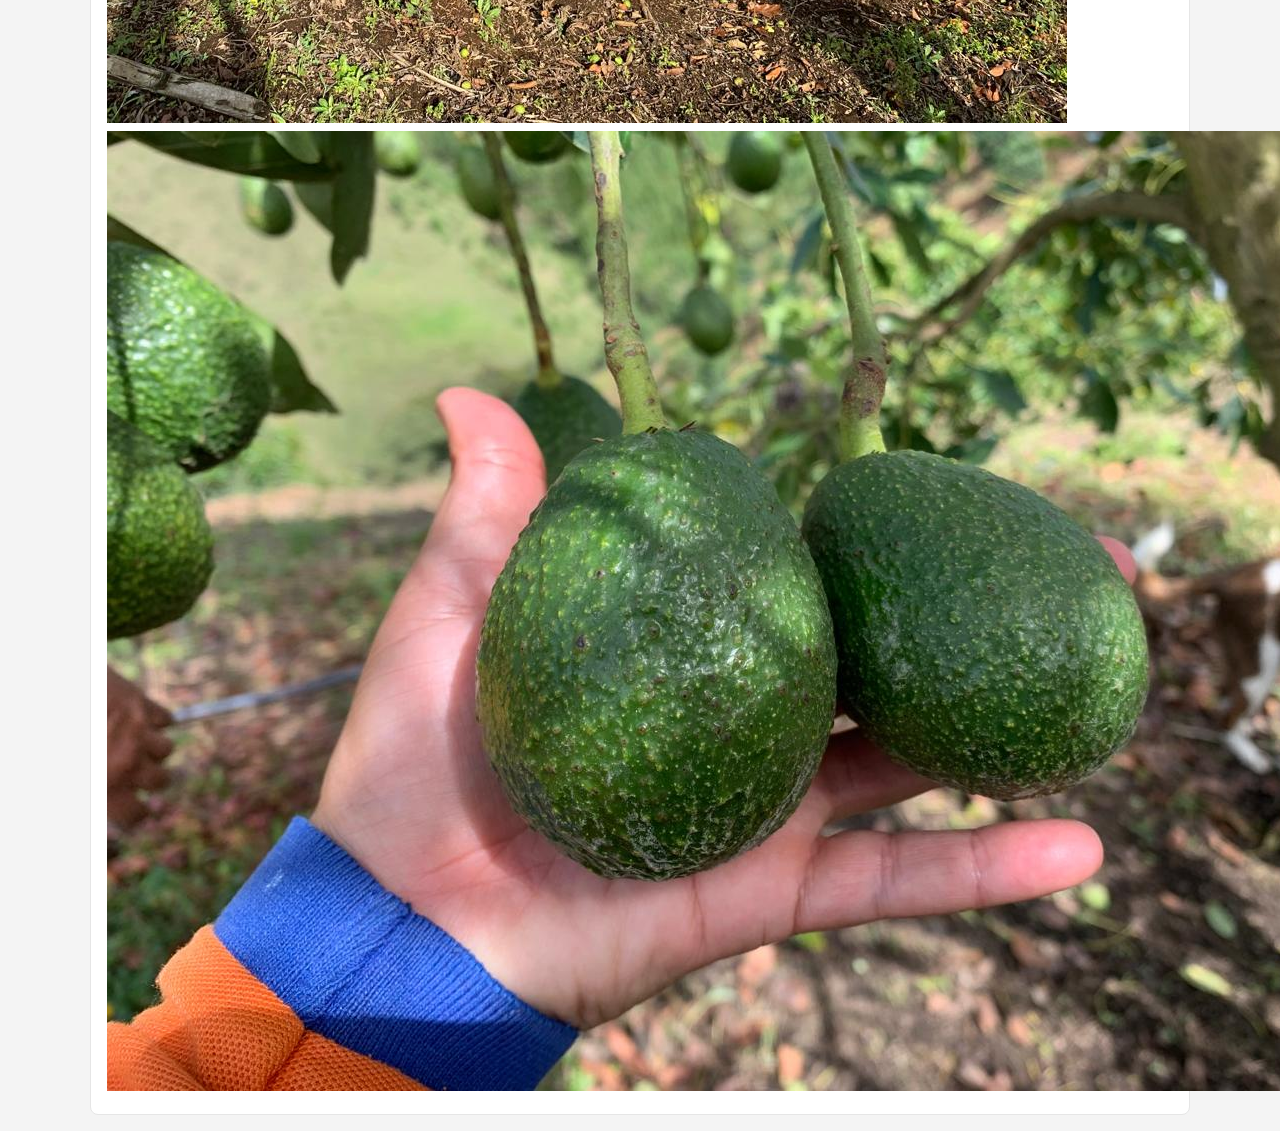
<file: pages/servicios/index.html>
<!DOCTYPE html>
<html lang="es">
  <head>
    <meta charset="UTF-8" />
    <meta name="viewport" content="width=device-width, initial-scale=1.0" />
    <title>Servicios | Presiga</title>
    <link rel="stylesheet" href="../../assets/css/style.css" />
    <link rel="stylesheet" href="../../assets/css/responsive.css" />
  </head>
  <body>
    <header class="topbar">
      <div class="container topbar-inner">
        <p>Abejorral, Antioquia, Colombia</p>
        <p>info@presiga.com</p>
        <p>Visítanos</p>
        <p>Conócenos</p>
      </div>
    </header>

    <header class="site-header">
      <div class="container main-nav">
        <a class="brand" href="../../index.html" aria-label="Ir al inicio">
          <img
            class="brand-logo"
            src="../../assets/images/logos/logo-presiga.png"
            alt="Logo Presiga"
          />
        </a>
        <nav>
          <ul class="nav-list">
            <li><a href="../../index.html">Inicio</a></li>
            <li><a href="../quienes-somos/index.html">Quiénes Somos</a></li>
            <li><a href="index.html" aria-current="page">Servicios</a></li>
            <li><a href="../aliados/index.html">Aliados</a></li>
            <li><a href="../blog/index.html">Blog</a></li>
            <li><a href="../contacto/index.html">Contacto</a></li>
          </ul>
        </nav>
        <div class="lang-switch">
          <span class="flag flag-co">CO</span>
          <span class="flag flag-pa">PA</span>
        </div>
      </div>
    </header>

    <main class="container services-content">
      <section class="service-intro">
        <h1>Perfing S.A.S.</h1>
        <img
          class="perfing-logo"
          src="../../assets/images/services/perfing-logo.jpg"
          alt="Logo Perfing S.A.S"
        />
      </section>

      <section class="service-company">
        <img
          class="service-image-main"
          src="../../assets/images/services/perfing-cultivo-1.jpg"
          alt="Cultivo de aguacate en ladera"
        />
        <article>
          <h2>Nuestra empresa</h2>
          <p>
            Perfing S.A.S. nace de la visión de sus fundadores, un ingeniero
            ambiental y un ingeniero de petróleos, quienes identificaron la
            oportunidad de crear una empresa de servicios para compartir experiencia
            y conocimiento.
          </p>
          <p>
            Con sede principal en Antioquia, la compañía fortalece la producción de
            aguacate Hass mediante una operación técnica enfocada en la calidad, el
            rendimiento y la sostenibilidad en cada etapa.
          </p>
        </article>
      </section>

      <section class="service-story">
        <div>
          <span class="chip">Perfing S.A.S</span>
          <p class="about-card">
            Somos una empresa socialmente responsable, comprometida con la
            conservación y la gestión ambiental. Trabajamos para entregar fruta de
            alta calidad, satisfacer a nuestros clientes y construir relaciones
            comerciales de largo plazo.
          </p>
        </div>
        <div class="service-gallery">
          <img
            src="../../assets/images/services/perfing-aguacate-mano.jpg"
            alt="Aguacate Hass en mano"
          />
          <img
            src="../../assets/images/services/perfing-cultivo-2.jpg"
            alt="Cultivo de aguacate en montaña"
          />
        </div>
      </section>
    </main>
  </body>
</html>
</file>
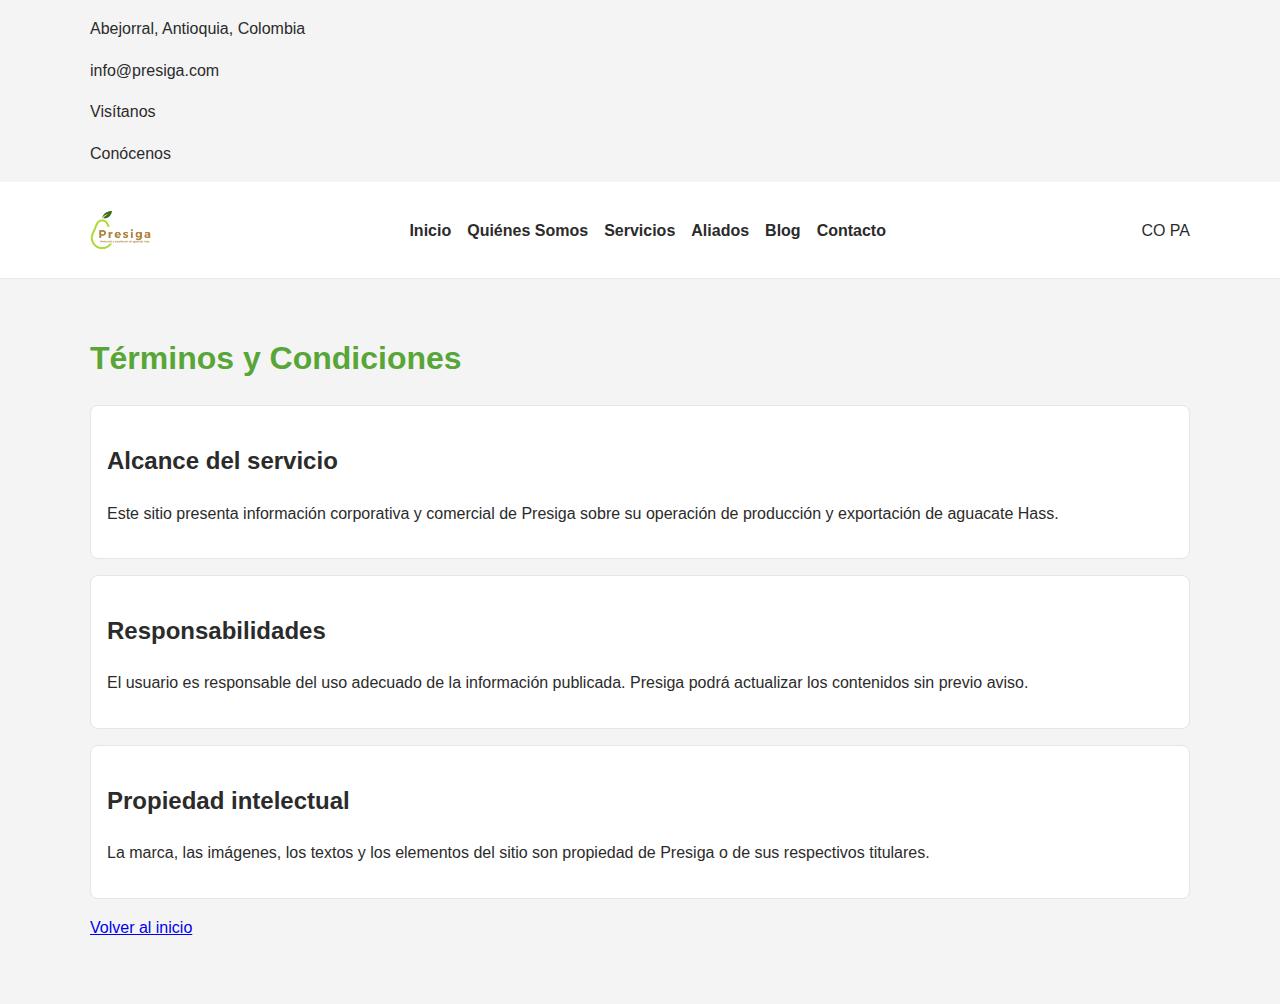
<file: pages/terminos-condiciones/index.html>
<!DOCTYPE html>
<html lang="es">
  <head>
    <meta charset="UTF-8" />
    <meta name="viewport" content="width=device-width, initial-scale=1.0" />
    <title>Términos y Condiciones | Presiga</title>
    <link rel="stylesheet" href="../../assets/css/style.css" />
    <link rel="stylesheet" href="../../assets/css/responsive.css" />
  </head>
  <body>
    <header class="topbar">
      <div class="container topbar-inner">
        <p>Abejorral, Antioquia, Colombia</p>
        <p>info@presiga.com</p>
        <p>Visítanos</p>
        <p>Conócenos</p>
      </div>
    </header>

    <header class="site-header">
      <div class="container main-nav">
        <a class="brand" href="../../index.html" aria-label="Ir al inicio">
          <img
            class="brand-logo"
            src="../../assets/images/logos/logo-presiga.png"
            alt="Logo Presiga"
          />
        </a>
        <nav>
          <ul class="nav-list">
            <li><a href="../../index.html">Inicio</a></li>
            <li><a href="../quienes-somos/index.html">Quiénes Somos</a></li>
            <li><a href="../servicios/index.html">Servicios</a></li>
            <li><a href="../aliados/index.html">Aliados</a></li>
            <li><a href="../blog/index.html">Blog</a></li>
            <li><a href="../contacto/index.html">Contacto</a></li>
          </ul>
        </nav>
        <div class="lang-switch">
          <span class="flag flag-co">CO</span>
          <span class="flag flag-pa">PA</span>
        </div>
      </div>
    </header>
    <main class="container page-content">
      <h1>Términos y Condiciones</h1>
      <section>
        <h2>Alcance del servicio</h2>
        <p>
          Este sitio presenta información corporativa y comercial de Presiga sobre
          su operación de producción y exportación de aguacate Hass.
        </p>
      </section>
      <section>
        <h2>Responsabilidades</h2>
        <p>
          El usuario es responsable del uso adecuado de la información publicada.
          Presiga podrá actualizar los contenidos sin previo aviso.
        </p>
      </section>
      <section>
        <h2>Propiedad intelectual</h2>
        <p>
          La marca, las imágenes, los textos y los elementos del sitio son
          propiedad de Presiga o de sus respectivos titulares.
        </p>
      </section>
      <p><a href="../../index.html">Volver al inicio</a></p>
    </main>
  </body>
</html>
</file>
<file: assets/css/style.css>
:root {
  --color-primary: #57a637;
  --color-secondary: #b4843f;
  --color-text: #2b2b2b;
  --color-bg: #f4f4f4;
  --container-width: 1100px;
}

* {
  box-sizing: border-box;
}

body {
  margin: 0;
  font-family: "Segoe UI", Tahoma, Geneva, Verdana, sans-serif;
  color: var(--color-text);
  background: var(--color-bg);
  line-height: 1.6;
}

.container {
  width: min(100% - 2rem, var(--container-width));
  margin: 0 auto;
}

.site-header {
  background: #fff;
  border-bottom: 1px solid #e7e7e7;
}

.site-header .container {
  display: flex;
  align-items: center;
  justify-content: space-between;
  gap: 1rem;
  padding: 1rem 0;
}

.brand {
  display: inline-flex;
  align-items: center;
  text-decoration: none;
}

.brand-logo {
  display: block;
  height: 64px;
  width: auto;
}

.nav-list {
  display: flex;
  flex-wrap: wrap;
  gap: 1rem;
  margin: 0;
  padding: 0;
  list-style: none;
}

.nav-list a {
  text-decoration: none;
  color: var(--color-text);
  font-weight: 600;
}

.page-content {
  padding: 2rem 0 3rem;
}

h1 {
  color: var(--color-primary);
}

section {
  background: #fff;
  border: 1px solid #e6e6e6;
  border-radius: 8px;
  padding: 1rem;
  margin-bottom: 1rem;
}

.site-footer {
  background: #fff;
  border-top: 1px solid #e7e7e7;
}

.site-footer .container {
  display: flex;
  gap: 1rem;
  padding: 1rem 0;
}

.site-footer a {
  color: var(--color-text);
  text-decoration: none;
}
</file>
<file: assets/css/responsive.css>
@media (max-width: 768px) {
  .topbar-inner {
    min-height: auto;
    padding: 0.7rem 0;
    gap: 0.4rem 1rem;
    font-size: 0.88rem;
  }

  .main-nav {
    flex-direction: column;
    align-items: flex-start;
  }

  .brand-logo {
    height: 72px;
  }

  .nav-list {
    gap: 0.6rem;
  }

  .hero-slider {
    height: 240px;
  }

  .slider-btn {
    width: 38px;
    height: 38px;
  }

  .lang-switch {
    align-self: flex-start;
  }

  .about-hero,
  .about-hero-overlay {
    min-height: 220px;
  }

  .about-grid {
    grid-template-columns: 1fr;
  }

  .services-content {
    padding-top: 2rem;
  }

  .service-company,
  .service-story,
  .service-gallery,
  .contact-cards,
  .contact-grid,
  .form-row {
    grid-template-columns: 1fr;
  }

  .service-image-main,
  .service-gallery img {
    min-height: 240px;
  }

  .perfing-logo {
    width: min(560px, 92vw);
    max-width: 100%;
    height: auto;
    margin-bottom: 1.4rem;
  }

  .service-gallery img {
    border-radius: 20px;
  }

  .about-list li {
    font-size: 1rem;
    padding-left: 3.3rem;
  }

  .stat-card {
    min-height: 220px;
  }

  .stat-label {
    font-size: 1.2rem;
  }

  .site-footer .container {
    flex-direction: column;
  }
}
</file>
